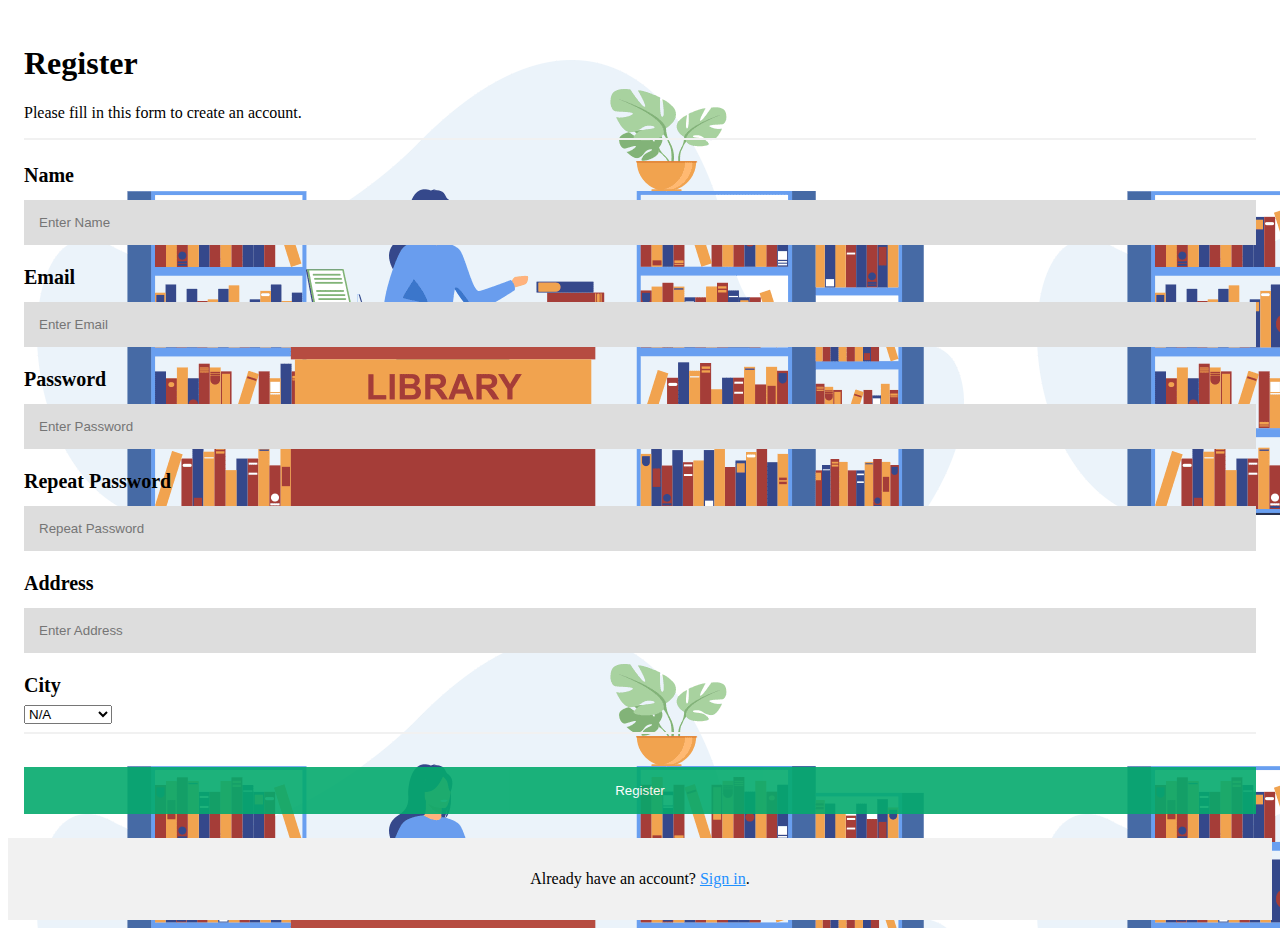
<file: index.html>
<!DOCTYPE html>
<html>
<head>
<meta charset="ISO-8859-1">
<title>Register</title>
</head>
<body>
<form action="SaveDetails.jsp">
  <div class="container">
   <link rel="stylesheet" type="text/css" href="style.css" />
    <h1>Register</h1>
    <p>Please fill in this form to create an account.</p>
    <hr>
  <label for="name" style="font-size: 20px"><b>Name</b></label>
    <input type="text" placeholder="Enter Name" name="name" id="name" required>
    
    <label for="email" style="font-size: 20px"><b>Email</b></label>
    <input type="email" placeholder="Enter Email" name="email" id="email" required>

    <label for="password" style="font-size: 20px"><b>Password</b></label>
    <input type="password" placeholder="Enter Password" name="password" id="psw" required>

    <label for="psw-repeat" style="font-size: 20px"><b>Repeat Password</b></label>
    <input type="password" placeholder="Repeat Password" name="psw-repeat" id="psw-repeat" required>
   
      <label for="address" style="font-size: 20px"><b>Address</b></label>
    <input type="text" placeholder="Enter Address" name="address" id="address" required>
   
   
 <label style="font-size: 20px" id ="city" name="city"><b>City</b>
 </label>
 

 <select id="City" name="City" >
 <option>N/A</option>
  <option>Mumbai</option>
  <option>Bangalore</option>
  <option>Pune</option>
  <option>Hyderabad</option>
  <option>Delhi</option>
   <option>Others</option>
</select>
    
    <hr>

    
    <button type="submit" class="registerbtn">Register</button>
  </div>

  <div class="container signin">
    <p>Already have an account? <a href="Login.jsp">Sign in</a>.</p>
  </div>
</form>
</body>
</html>
</file>
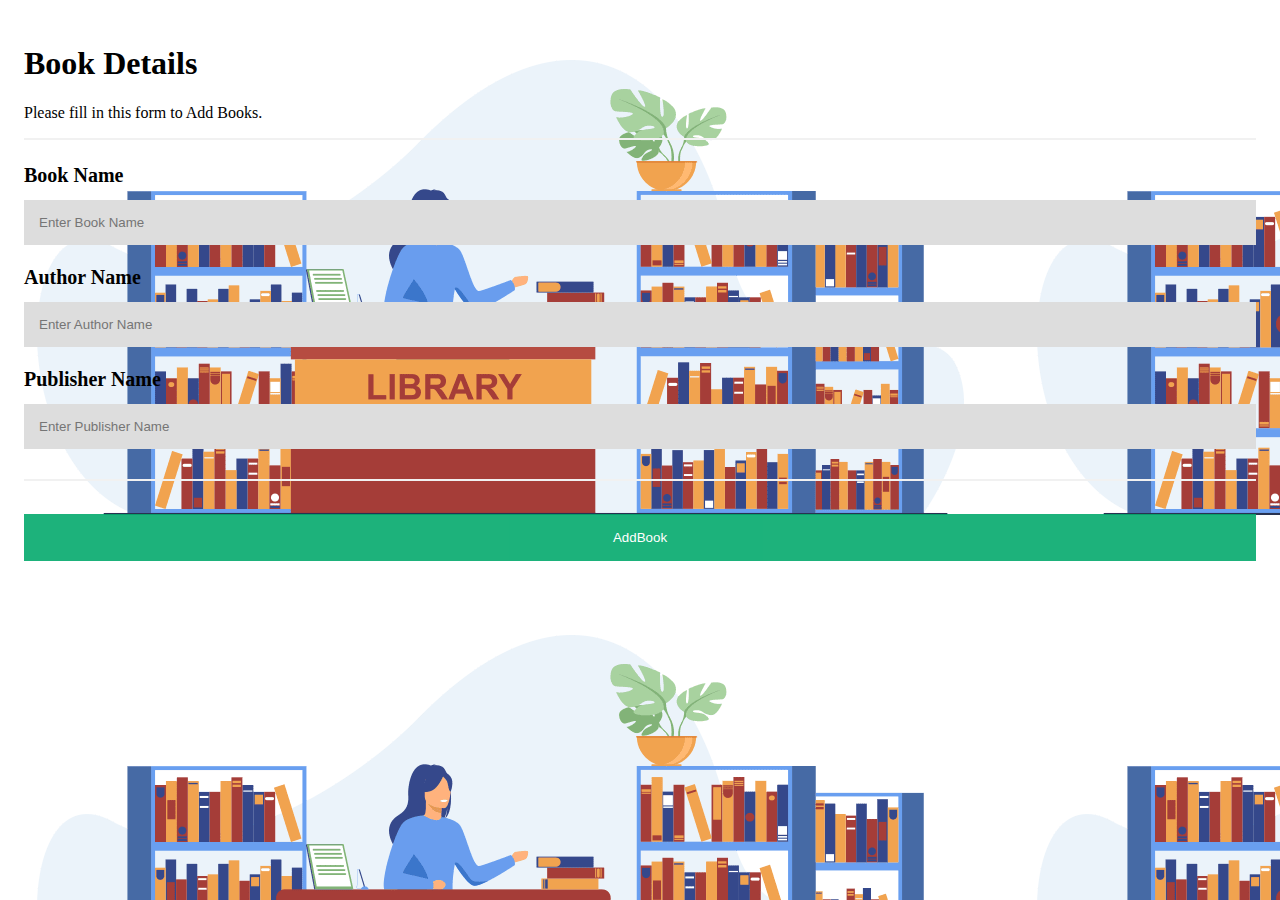
<file: AddBooks.html>
<!DOCTYPE html>
<html>
<head>
<meta charset="ISO-8859-1">
<title>Book Details</title>
</head>
<body>
<form action="SaveBooks.jsp">
  <div class="container">
   <link rel="stylesheet" type="text/css" href="style.css" />
    <h1>Book Details</h1>
    <p>Please fill in this form to Add Books.</p>
    <hr>
  <label  style="font-size: 20px"><b> Book Name</b></label>
    <input type="text" placeholder="Enter Book Name" name="namebook" id="name" required>
    <label  style="font-size: 20px"><b>Author Name</b></label>
    <input type="text" placeholder="Enter Author Name" name="author" id="name" required>
    <label  style="font-size: 20px"><b>Publisher Name</b></label>
    <input type="text" placeholder="Enter Publisher Name" name="publisher" id="name" required>
   

   
    
    <hr>

    
    <button type="submit" class="registerbtn">AddBook</button>
  </div>

  
</form>
</body>
</html>
</file>
<file: style.css>
* {box-sizing: border-box}

/* Add padding to containers */
.container {
  padding: 16px;
}
body {
  background-image: url("img1.png") ;
}
/* Full-width input fields */
input[type=text], input[type=password] , input[type=email]  {
  width: 100%;
  padding: 15px;
  margin: 5px 0 22px 0;
  display: inline-block;
  
  border: none;
  background: #ddd;
}

input[type=text]:focus, input[type=password]:focus {
  background-color: #ddd;
  outline: none;
}
label {
 display: flex;
  flex-direction:row;
  justify-content: flex-start;
text-align: left;
 width: 400px;
  line-height: 20px;
  margin-bottom: 10px;
}

/* Overwrite default styles of hr */
hr {
  border: 1px solid #f1f1f1;
  margin-bottom: 25px;
}

/* Set a style for the submit/register button */
.registerbtn {
  background-color: #04AA6D;
  color: white;
  padding: 16px 20px;
  margin: 8px 0;
  border: none;
  cursor: pointer;
  width: 100%;
  opacity: 0.9;
}
.loginbtn {
  background-color: #04AA6D;
  color: white;
  padding: 16px 20px;
  margin: 8px 0;
  border: none;
  cursor: pointer;
  width: 100%;
  opacity: 0.9;
}

.registerbtn:hover {
  opacity:1;
}

/* Add a blue text color to links */
a {
  color: dodgerblue;
}

/* Set a grey background color and center the text of the "sign in" section */
.signin {
  background-color: #f1f1f1;
  text-align: center;
}
.register12{
	background-color: #f1f1f1;
  text-align: center;
}
</file>
